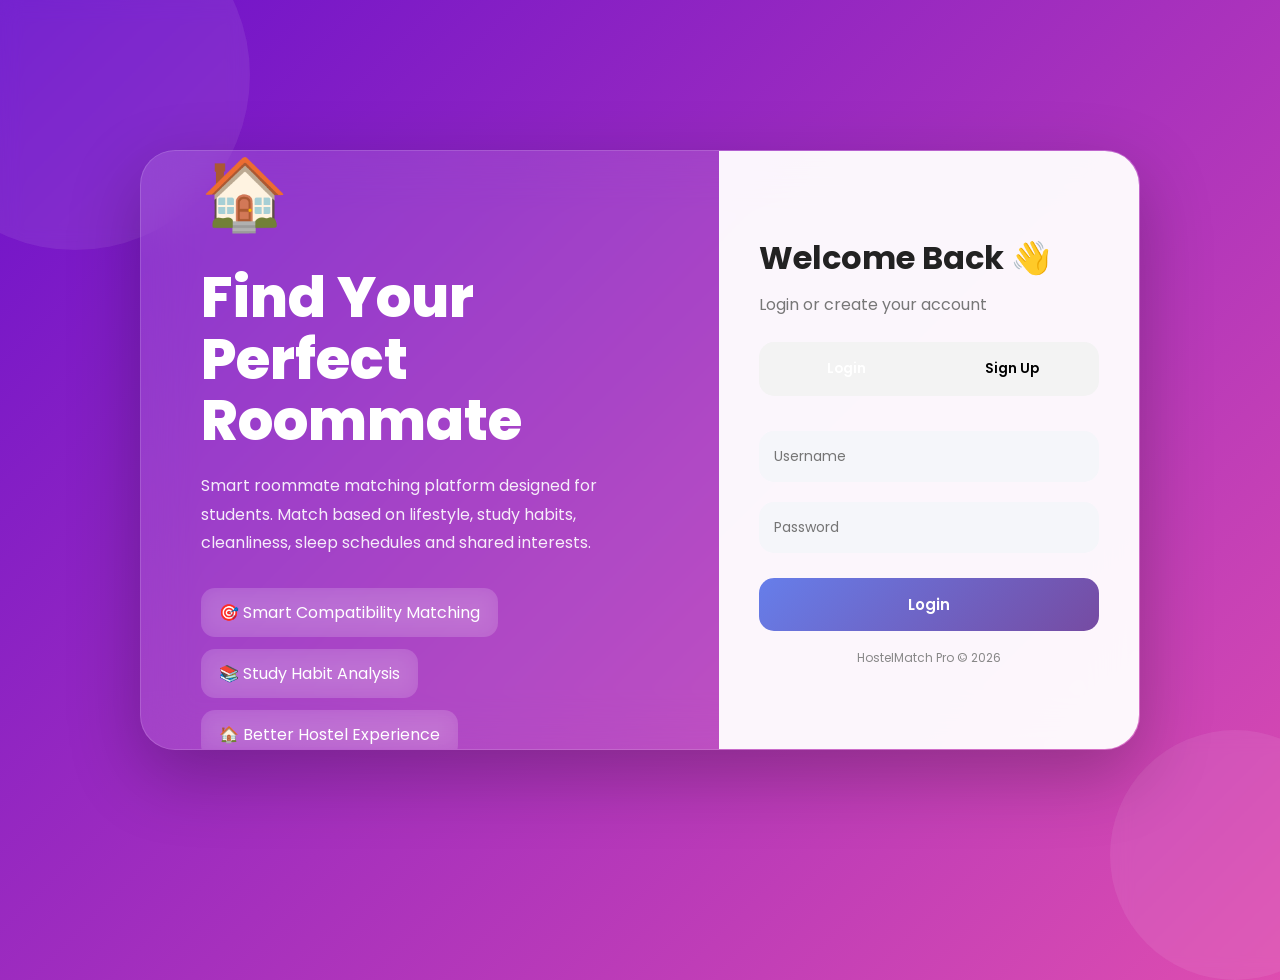
<file: frontend/DSA Project/index.html>
<!DOCTYPE html>
<html lang="en">
<head>
<meta charset="UTF-8">
<meta name="viewport" content="width=device-width, initial-scale=1.0">

<title>HostelMatch Pro</title>

<link href="https://fonts.googleapis.com/css2?family=Poppins:wght@300;400;500;600;700;800&display=swap" rel="stylesheet">

<style>

*{
margin:0;
padding:0;
box-sizing:border-box;
font-family:'Poppins',sans-serif;
}

body{
height:100vh;
display:flex;
justify-content:center;
align-items:center;
background:linear-gradient(-45deg,#5b6cff,#8a5cff,#ff5ea8,#6a11cb);
background-size:400% 400%;
animation:bg 12s ease infinite;
overflow:hidden;
}

@keyframes bg{
0%{background-position:0% 50%;}
50%{background-position:100% 50%;}
100%{background-position:0% 50%;}
}

.circle{
position:absolute;
border-radius:50%;
background:rgba(255,255,255,.08);
backdrop-filter:blur(10px);
}

.c1{
width:350px;
height:350px;
top:-100px;
left:-100px;
}

.c2{
width:250px;
height:250px;
bottom:-80px;
right:-80px;
}

.container{
width:1000px;
height:600px;
display:flex;
background:rgba(255,255,255,.12);
backdrop-filter:blur(25px);
border:1px solid rgba(255,255,255,.15);
border-radius:35px;
overflow:hidden;
box-shadow:0 25px 70px rgba(0,0,0,.25);
}

.left{
flex:1;
padding:60px;
color:white;
display:flex;
flex-direction:column;
justify-content:center;
}

.logo{
font-size:70px;
margin-bottom:20px;
}

.left h1{
font-size:3.5rem;
font-weight:800;
line-height:1.1;
margin-bottom:20px;
}

.left p{
font-size:1rem;
opacity:.9;
line-height:1.8;
max-width:450px;
}

.features{
margin-top:30px;
display:flex;
flex-direction:column;
gap:12px;
}

.feature{
padding:12px 18px;
background:rgba(255,255,255,.12);
border-radius:14px;
width:fit-content;
backdrop-filter:blur(10px);
}

.right{
width:420px;
background:rgba(255,255,255,.95);
padding:40px;
display:flex;
flex-direction:column;
justify-content:center;
}

.right h2{
font-size:2rem;
margin-bottom:10px;
color:#222;
}

.right p{
color:#777;
margin-bottom:25px;
}

.tabs{
display:flex;
background:#f3f3f3;
padding:5px;
border-radius:15px;
margin-bottom:25px;
}

.tabs button{
flex:1;
border:none;
padding:12px;
cursor:pointer;
font-weight:600;
background:none;
border-radius:12px;
transition:.3s;
}

.active{
background:linear-gradient(135deg,#667eea,#764ba2);
color:white;
}

.form{
display:none;
}

.show{
display:block;
}

input{
width:100%;
padding:15px;
margin:10px 0;
border:none;
outline:none;
background:#f5f6fa;
border-radius:15px;
font-size:14px;
}

input:focus{
box-shadow:0 0 0 2px #667eea;
}

.submit-btn{
width:100%;
padding:15px;
margin-top:15px;
border:none;
border-radius:15px;
background:linear-gradient(135deg,#667eea,#764ba2);
color:white;
font-size:15px;
font-weight:600;
cursor:pointer;
transition:.3s;
}

.submit-btn:hover{
transform:translateY(-3px);
box-shadow:0 12px 25px rgba(102,126,234,.35);
}

.footer{
margin-top:18px;
text-align:center;
font-size:12px;
color:#888;
}

</style>
</head>

<body>

<div class="circle c1"></div>
<div class="circle c2"></div>

<div class="container">

<div class="left">

<div class="logo">🏠</div>

<h1>Find Your Perfect Roommate</h1>

<p>
Smart roommate matching platform designed for students.
Match based on lifestyle, study habits, cleanliness,
sleep schedules and shared interests.
</p>

<div class="features">
<div class="feature">🎯 Smart Compatibility Matching</div>
<div class="feature">📚 Study Habit Analysis</div>
<div class="feature">🏠 Better Hostel Experience</div>
</div>

</div>

<div class="right">

<h2>Welcome Back 👋</h2>
<p>Login or create your account</p>

<div class="tabs">
<button id="loginTab" class="active">Login</button>
<button id="signupTab">Sign Up</button>
</div>

<div id="loginForm" class="form show">

<input type="text" placeholder="Username">
<input type="password" placeholder="Password">

<button class="submit-btn" onclick="login()">
Login
</button>

</div>

<div id="signupForm" class="form">

<input type="text" placeholder="Full Name">
<input type="email" placeholder="Email Address">
<input type="password" placeholder="Password">
<input type="password" placeholder="Confirm Password">

<button class="submit-btn" onclick="signup()">
Create Account
</button>

</div>

<div class="footer">
HostelMatch Pro © 2026
</div>

</div>

</div>

<script>

const loginTab=document.getElementById("loginTab");
const signupTab=document.getElementById("signupTab");

const loginForm=document.getElementById("loginForm");
const signupForm=document.getElementById("signupForm");

loginTab.onclick=()=>{
loginTab.classList.add("active");
signupTab.classList.remove("active");

loginForm.classList.add("show");
signupForm.classList.remove("show");
}

signupTab.onclick=()=>{
signupTab.classList.add("active");
loginTab.classList.remove("active");

signupForm.classList.add("show");
loginForm.classList.remove("show");
}

function login(){
localStorage.setItem("loggedIn","true");
window.location.href="dashboard.html";
}

function signup(){
localStorage.setItem("loggedIn","true");
window.location.href="dashboard.html";
}

</script>

</body>
</html>
</file>
